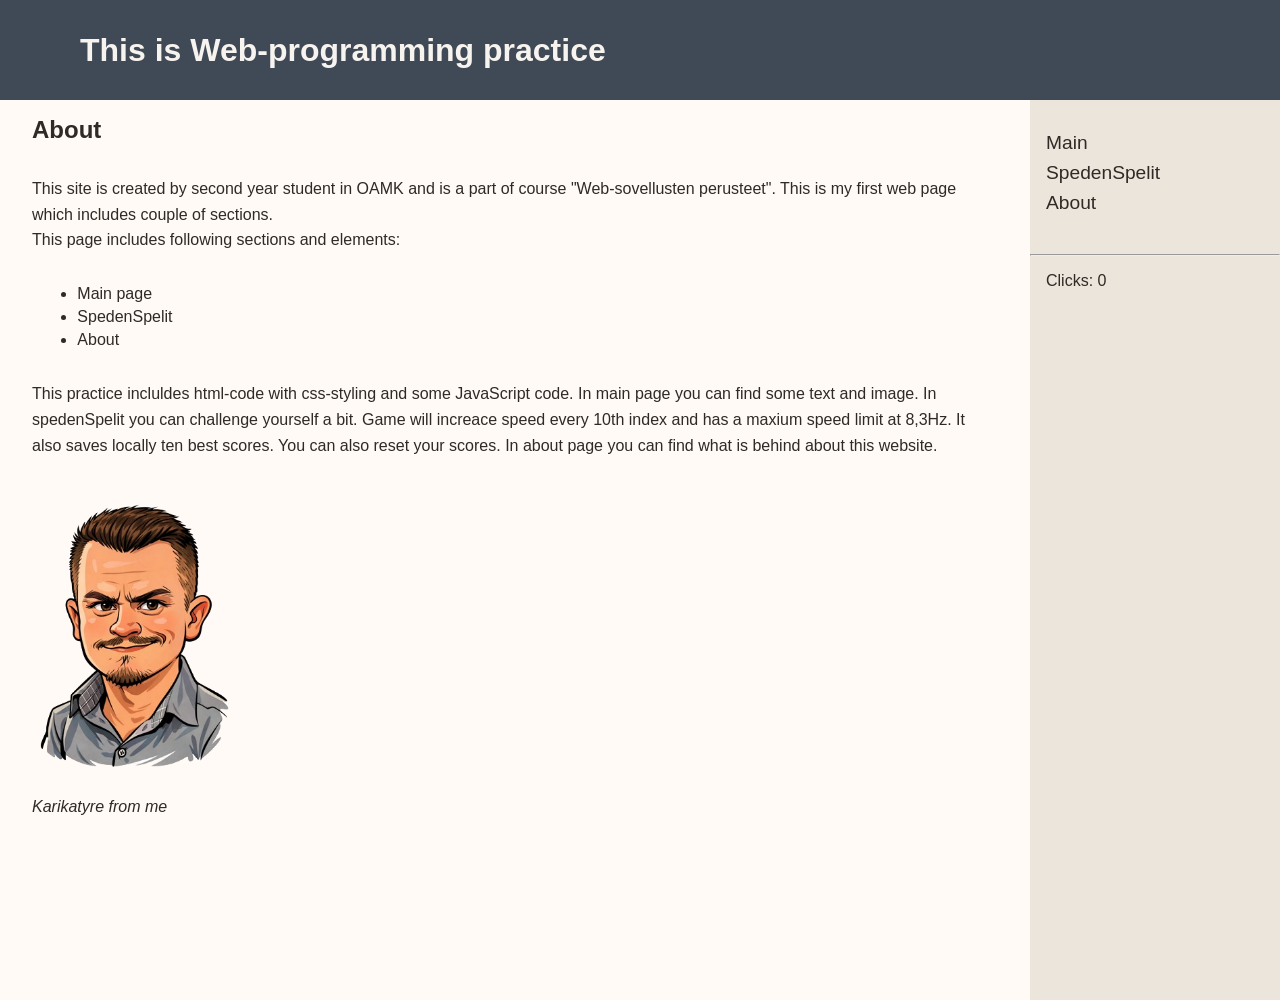
<file: about.html>
<!DOCTYPE html>
<html lang="en">

<head>
    <meta charset="UTF-8">
    <meta name="viewport" content="width=device-width, initial-scale=1.0">
    <title>Web-Practise</title>
    <link rel="stylesheet" href="./css/style.css">
</head>

<body>
    <header>
        <h1>This is Web-programming practice</h1>
    </header>
    <div class="container">
        <main>
            <h2>About</h2>
            <p style="border: none">This site is created by second year student in OAMK and is a part of course
                "Web-sovellusten perusteet".
                This is my first web page which includes couple of sections.<br>
                This page includes following sections and elements:</p>
            <ul>
                <li>Main page</li>
                <li>SpedenSpelit</li>
                <li>About</li>
            </ul>
            <p style="border: none">This practice incluldes html-code with css-styling and some JavaScript code. In main
                page you can find some text and image.
                In spedenSpelit you can challenge yourself a bit. Game will increace speed every 10th index and has a maxium speed
                limit at 8,3Hz. It also saves locally ten best scores. You can also reset your scores. In about page you can find what is behind about this website.
            </p>

            <img src="images/Karikatyyri.png" alt="Karikatyyri"
                style="max-height:300px;max-width:300px;padding:0;margin-left:2rem">
            <p style="border: none;font-style:italic;padding:0;margin:0;margin-left:2rem">Karikatyre from me</p>
        </main>

        <aside>
            <ul>
                <li><a href="index.html">Main</a></li>
                <li><a href="spedenspelit.html">SpedenSpelit</a></li>
                <li><a href="about.html">About</a></li>
            </ul>
                        <hr>
       <p>Clicks: <span id="click-count"></span></p>
        </aside>
    </div>
    <script src="./js/functions.js"></script>
</body>

</html>
</file>
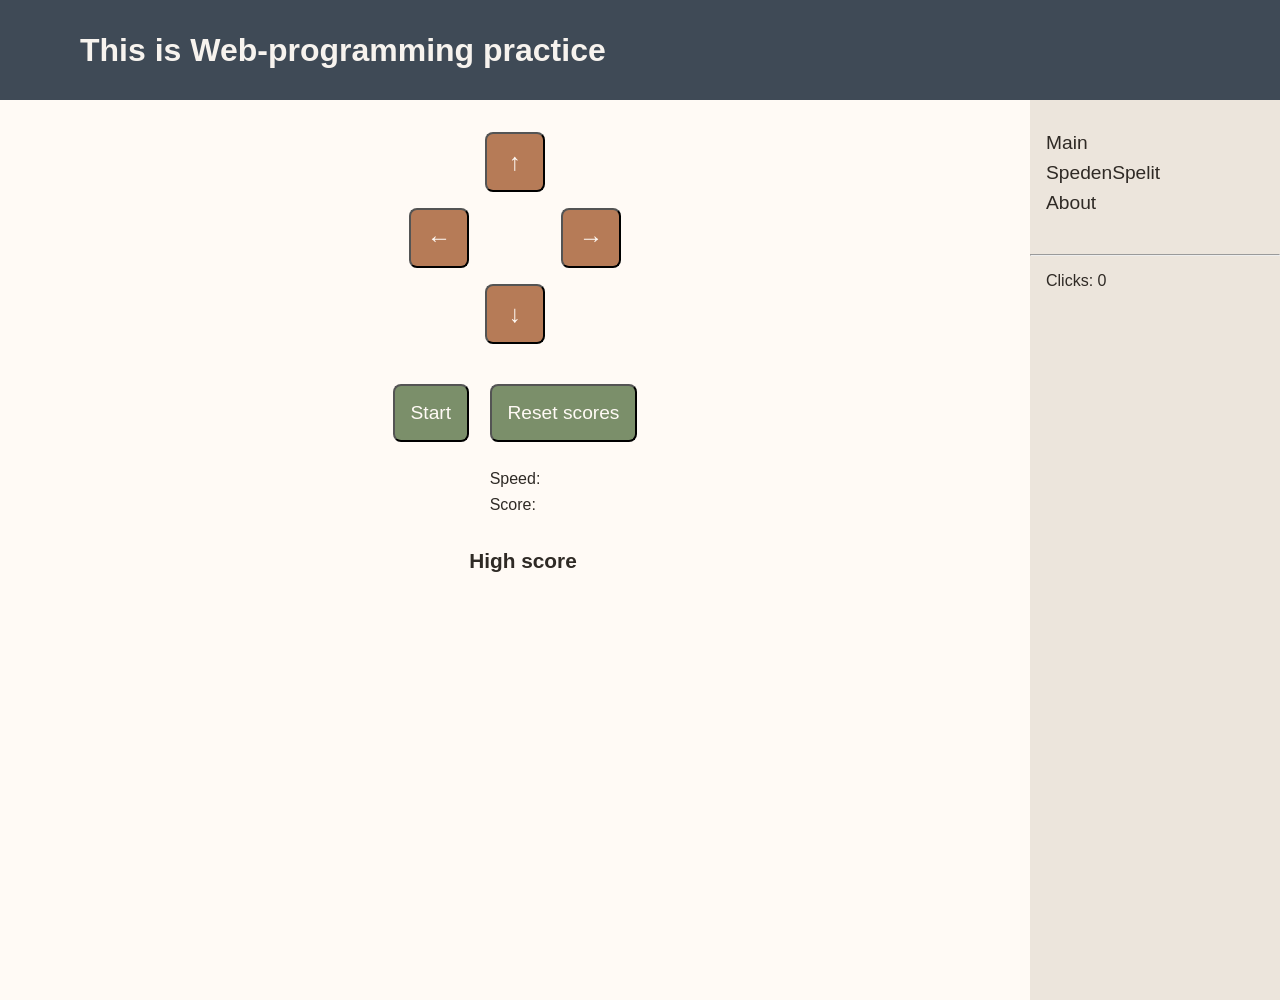
<file: spedenspelit.html>
<!DOCTYPE html>
<html lang="en">

<head>
    <meta charset="UTF-8">
    <meta name="viewport" content="width=device-width, initial-scale=1.0">
    <title>Web-Practise</title>
    <link rel="stylesheet" href="./css/style.css">
</head>

<body>
    <header>
        <h1>This is Web-programming practice</h1>
    </header>
    <div class="container">
        <main>
            <div class="game">
                <div class="buttons">
                    <button data-dir="up">↑</button>
                    <button data-dir="left">←</button>
                    <button data-dir="right">→</button>
                    <button data-dir="down">↓</button>
                </div>
                <div class="stats">
                    <div>
                        <button data-dir="start">Start</button>
                        <button data-dir="reset">Reset scores</button>
                    </div>
                    <div>
                        <p>Speed: <span id="speed"></span></p>
                        <p>Score: <span id="score"></span></p>
                    </div>
                    <div>
                        <h3>High score</h3>
                        <ol id="highscores"></ol>
                    </div>
                </div>
            </div>
        </main>
        <aside>
            <ul>
                <li><a href="index.html">Main</a></li>
                <li><a href="spedenspelit.html">SpedenSpelit</a></li>
                <li><a href="about.html">About</a></li>
            </ul>
            <hr>
            <p>Clicks: <span id="click-count"></span></p>

        </aside>
    </div>
    <script src="./js/functions.js"></script>
    <script src="./js/spedenspelit.js"></script>
</body>

</html>
</file>
<file: css/style.css>
:root {
    --header-height: 100px;
    --base-gap: 1rem;
    --page-bg: #f4efe8;
    --surface: #fffaf5;
    --surface-alt: #ece5dc;
    --header-bg: #3f4a56;
    --text: #2f2a25;
    --muted: #6f665d;
    --border: #d8cec2;
    --accent: #7b8f6a;
    --accent-hover: #667858;
    --accent-2: #b67b57;
    --accent-2-hover: #9f6644;
}

.container {
    display: flex;
}

body {
    font-family: Arial, Helvetica, sans-serif;
    margin: 0;
    padding: 0;
    color: var(--text);
    background-color: var(--page-bg);
}

h1 {
    color: #f7f3ee;
    margin: var(--base-gap);
    margin-left: 5rem;
}

header {
    background-color: var(--header-bg);
    height: var(--header-height);
    display: flex;
    align-items: center;
    margin: auto;
}

aside {
    width: clamp(125px, 20vw, 250px);
    background-color: var(--surface-alt);

    position: sticky;
    top: 0;
    height: 100vh;
    overflow-y: auto;
}

aside ul {
    list-style: none;
    padding: 1rem;
}

aside ul li {
    font-size: 1.2rem;
    margin-bottom: 0.5rem;
}

aside a {
    text-decoration: none;
    color: var(--text);
}

aside a:hover {
    color: var(--accent);
    font-weight: bold;
}

aside p {
    margin: calc(var(--base-gap) / 2);
    padding: calc(var(--base-gap) / 2);
    font-size: 1rem;
}

main {
    flex: 1;
    background-color: var(--surface);
    min-width: 0;
}

main p {
    margin: var(--base-gap);
    padding: var(--base-gap);
    line-height: 1.6;
    border: solid 1px var(--border);
    border-radius: 1rem;
}

main h2 {
    font-size: 1.5rem;
    margin: calc(var(--base-gap));
    margin-left: calc(var(--base-gap) * 2);
}

main h3 {
    font-size: 1.3rem;
    margin: calc(var(--base-gap));
    margin-left: calc(var(--base-gap) * 2);
}

main img {
    margin-left: var(--base-gap) auto;
    padding: calc(var(--base-gap) * 2);
    max-width: 60vw;
    max-width: 450px;

}

main ul {
    margin: calc(var(--base-gap) / 2);
    margin-left: calc(var(--base-gap) * 2);
}

main li {
    margin: calc(var(--base-gap) / 3);
}

.game {
    margin: var(--base-gap);
    padding: var(--base-gap);
    display: flex;
    flex-direction: column;
    gap: var(--base-gap);
    justify-content: center;
}

.buttons {
    display: grid;
    grid-template-columns: repeat(3, 60px);
    grid-template-rows: repeat(3, 60px);
    gap: 1rem;
    justify-content: center;
}

.buttons button {
    font-size: 1.5rem;
    background-color: var(--accent-2);
    color: #fffaf5;
    border-radius: 0.5rem;
}

.buttons button:hover {
    background-color: var(--accent-2-hover);
}

button[data-dir="up"] {
    grid-column: 2;
    grid-row: 1;
}

button[data-dir="left"] {
    grid-column: 1;
    grid-row: 2;
}

button[data-dir="right"] {
    grid-column: 3;
    grid-row: 2;
}

button[data-dir="down"] {
    grid-column: 2;
    grid-row: 3;
}

.stats {
    margin: var(--base-gap);
    display: flex;
    flex-direction: column;
    gap: var(--base-gap);
    align-items: center;
}

.stats button {
    font-size: 1.2rem;
    background-color: var(--accent);
    color: #fffaf5;
    border-radius: 0.5rem;
    padding: var(--base-gap);
    margin: calc(var(--base-gap) / 2);
}

.stats button:hover {
    background-color: var(--accent-hover);
}

.stats ul {
    list-style: none;
    padding: 0;
    font-size: 1.2rem;
}

.stats p {
    margin:0;
    padding:0;
    border: none;
}

@media (max-width: 650px) {

    .container {
        flex-direction: column;
        min-height: calc(100vh - var(--header-height));
    }

    main {
        flex: 1;
    }

    aside {
        margin: 0;
        padding: 0;
        order: -1;
        position: static;
        width: 100%;
        max-height: 130px;
    }

    aside ul {
        padding: 0.2rem;
        margin: 0.5rem;
    }

    aside ul li {
        font-size: 1rem;
        margin-bottom: 0.2rem;
    }

    aside p {
        padding: 0.2rem;
        margin: 0.5rem;
    }
}
</file>
